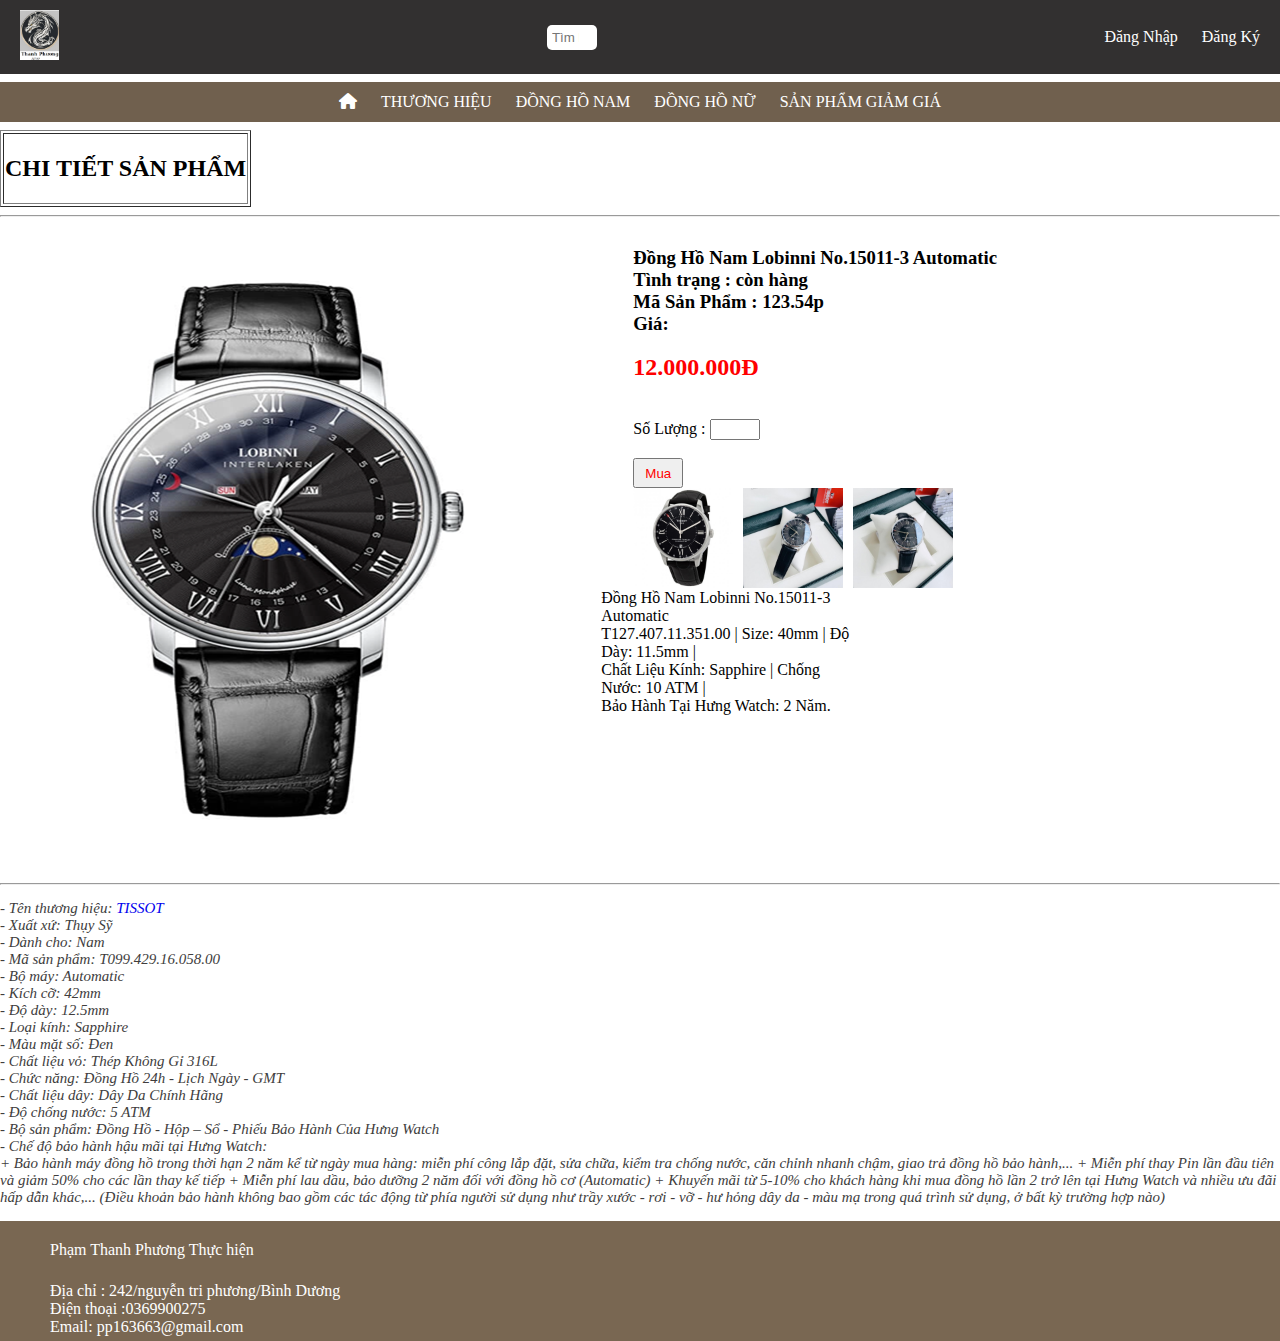
<file: chitiet1.html>
<!DOCTYPE html>
<html lang="en">
<head>
    <meta charset="UTF-8">
    <meta name="viewport" content="width=device-width, initial-scale=1.0">
    <title>Document</title>
    <link rel="stylesheet" href="css/chitet1.css">
    <link rel="stylesheet" href="https://cdnjs.cloudflare.com/ajax/libs/font-awesome/6.0.0-beta3/css/all.min.css">


</head>
<body>
    <header>
        <div class="logo">
            <a href="index.html"><img src="img/logoshop.png" alt="logo"></a>
        </div>
        <div class="search">
            <input type="search" placeholder="Tìm kiếm...">
        </div>
        <div class="user">
            <a href="login.html">Đăng Nhập</a>
            <a href="dangky.html">Đăng Ký</a>
        </div>
    </header>
    <div class="container">
        <nav>
            <a href="index.html"><i class="fa-solid fa-house"></i></a>
            <a href="brand.html">THƯƠNG HIỆU</a>
            <a href="nam.html">ĐỒNG HỒ NAM</a>
            <a href="nu.html">ĐỒNG HỒ NỮ</a>
            <a href="otherproducts.html">SẢN PHẨM GIẢM GIÁ</a>
        </nav>
           
              <table border="">
                <tr>
                    <td>
                        <h2>CHI TIẾT SẢN PHẨM</h2>
                    </td>
                </tr>
              </table>
              <hr>
            <table class="khung">
               <tr>
                <td>
                </div>
                    <iframe src="img/donghonam1.png" name="page" frameborder="0"></iframe>
                </td>
                <td class="nu1">
                    <ul>
                      <h3>
                        Đồng Hồ Nam Lobinni No.15011-3 Automatic <br>
                        Tình trạng : còn hàng <br>
                        Mã Sản Phẩm : 123.54p<br>
                        Giá:<h2 style="color: red;">12.000.000Đ</h2> <br>
                        Số Lượng : 
                        <input type="number" class="soluong" min="1" max="1000" step="1"> <br>
                        <br>
                        <a href="giohang.html"><button>Mua</button></a>
                      </h3>
                      <aside>
                        <div>
                            <a href="img/nam1.jpg" target="page"><img src="img/nam1.jpg" alt=""></a>
                            <a href="img/nam3.jpg" target="page"><img src="img/nam3.jpg" alt=""></a>
                            <a href="img/nam2.jpg" target="page"><img src="img/nam2.jpg" alt=""></a>
                        </div>
                      </aside>
                    </ul>
                </td>

                <td class="nu2">
                    <p>Đồng Hồ Nam Lobinni No.15011-3 Automatic<br>T127.407.11.351.00 | Size: 40mm | Độ Dày: 11.5mm |<br> Chất Liệu Kính: Sapphire | Chống Nước: 10 ATM |<br> Bảo Hành Tại Hưng Watch: 2 Năm.</p>
                </td>
               </tr>
            </table>
            <hr>
            <div class="mieuta">
                <p>
                    - Tên thương hiệu: <a href="brand.html">TISSOT</a> <br>
                    - Xuất xứ: Thụy Sỹ<br>
                    - Dành cho: Nam<br>
                    - Mã sản phẩm: T099.429.16.058.00<br>
                    - Bộ máy: Automatic<br>
                    - Kích cỡ: 42mm<br>
                    - Độ dày: 12.5mm<br>
                    - Loại kính: Sapphire<br>
                    - Màu mặt số: Đen<br>
                    - Chất liệu vỏ: Thép Không Gỉ 316L<br>
                    - Chức năng: Đồng Hồ 24h - Lịch Ngày - GMT<br>
                    - Chất liệu dây: Dây Da Chính Hãng<br>
                    - Độ chống nước: 5 ATM<br>
                    - Bộ sản phẩm: Đồng Hồ - Hộp – Sổ - Phiếu Bảo Hành Của Hưng Watch<br>
                    - Chế độ bảo hành hậu mãi tại Hưng Watch:<br>
                    + Bảo hành máy đồng hồ trong thời hạn 2 năm kể từ ngày mua hàng: miễn phí công lắp đặt, sửa chữa, kiểm tra chống nước, căn chỉnh nhanh chậm, giao trả đồng hồ bảo hành,...
                    + Miễn phí thay Pin lần đầu tiên và giảm 50% cho các lần thay kế tiếp
                    + Miễn phí lau dầu, bảo dưỡng 2 năm đối với đồng hồ cơ (Automatic)
                    + Khuyến mãi từ 5-10% cho khách hàng khi mua đồng hồ lần 2 trở lên tại Hưng Watch và nhiều ưu đãi hấp dẫn khác,...
                    (Điều khoản bảo hành không bao gồm các tác động từ phía người sử dụng như trầy xước - rơi - vỡ - hư hỏng dây da - màu mạ trong quá trình sử dụng, ở bất kỳ trường hợp nào)
                 </p>
            </div>    
  <footer>
    <div style="padding-left: 50px;">
        <p style="margin: 20px 0 5px 0;">Phạm Thanh Phương Thực hiện</p><br>    
        Địa chỉ : 242/nguyễn tri phương/Bình Dương <br>
        Điện thoại :0369900275 <br>
        Email: pp163663@gmail.com   
    </div>       
</footer> 
    </div>
</body>
</html>
</file>
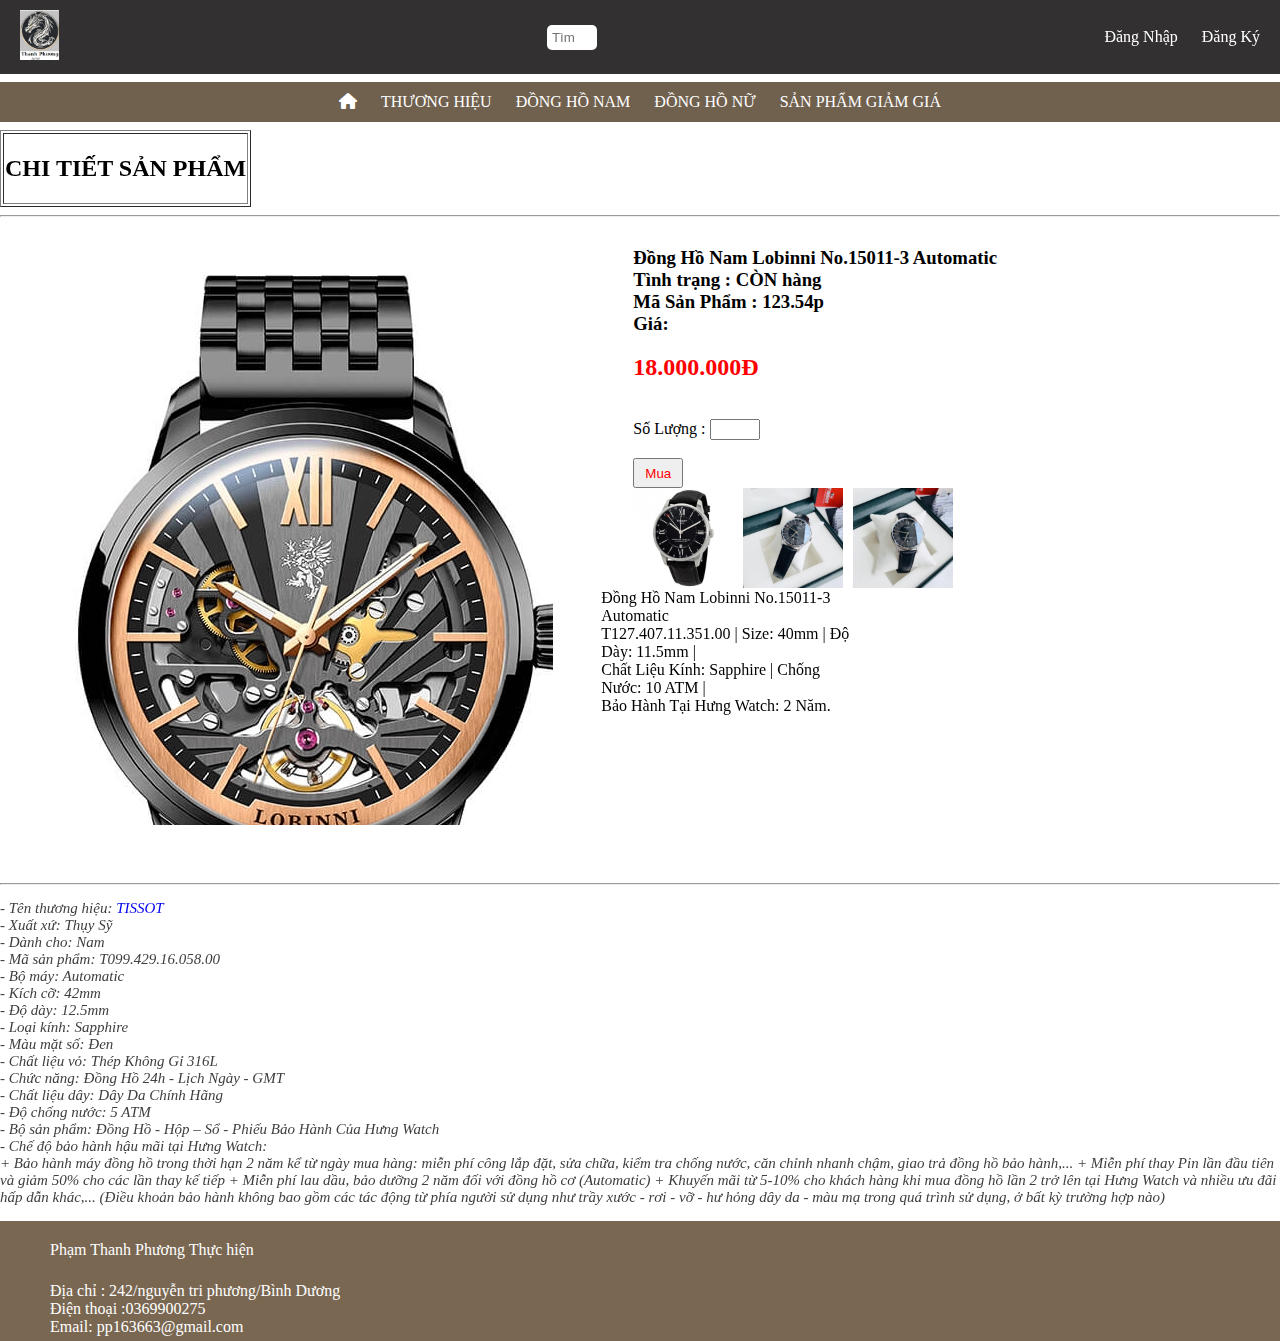
<file: chitiet2.html>
<!DOCTYPE html>
<html lang="en">
<head>
    <meta charset="UTF-8">
    <meta name="viewport" content="width=device-width, initial-scale=1.0">
    <title>Document</title>
    <link rel="stylesheet" href="css/chitet1.css">
    <link rel="stylesheet" href="https://cdnjs.cloudflare.com/ajax/libs/font-awesome/6.0.0-beta3/css/all.min.css">


</head>
<body>
    <header>
        <div class="logo">
            <a href="index.html"><img src="img/logoshop.png" alt="logo"></a>
        </div>
        <div class="search">
            <input type="search" placeholder="Tìm kiếm...">
        </div>
        <div class="user">
            <a href="login.html">Đăng Nhập</a>
            <a href="dangky.html">Đăng Ký</a>
        </div>
    </header>
    <div class="container">
        <nav>
            <a href="index.html"><i class="fa-solid fa-house"></i></a>
            <a href="brand.html">THƯƠNG HIỆU</a>
            <a href="nam.html">ĐỒNG HỒ NAM</a>
            <a href="nu.html">ĐỒNG HỒ NỮ</a>
            <a href="otherproducts.html">SẢN PHẨM GIẢM GIÁ</a>
        </nav>
           
              <table border="">
                <tr>
                    <td>
                        <h2>CHI TIẾT SẢN PHẨM</h2>
                    </td>
                </tr>
              </table>
              <hr>
            <table class="khung">
               <tr>
                <td>
                </div>
                    <iframe src="img/donghonam2.webp" name="page" frameborder="0"></iframe>
                </td>
                <td class="nu1">
                    <ul>
                      <h3>
                        Đồng Hồ Nam Lobinni No.15011-3 Automatic <br>
                        Tình trạng : CÒN hàng <br>
                        Mã Sản Phẩm : 123.54p<br>
                        Giá:<h2 style="color: red;">18.000.000Đ</h2> <br>
                        Số Lượng : 
                        <input type="number" class="soluong" min="1" max="1000" step="1"> <br>
                        <br>
                        <a href="giohang.html"><button>Mua</button></a>
                        </div>
                      </h3>
                      <aside>
                        <div>
                            <a href="img/nam1.jpg" target="page"><img src="img/nam1.jpg" alt=""></a>
                            <a href="img/nam3.jpg" target="page"><img src="img/nam3.jpg" alt=""></a>
                            <a href="img/nam2.jpg" target="page"><img src="img/nam2.jpg" alt=""></a>
                        </div>
                      </aside>
                    </ul>
                </td>

                <td class="nu2">
                    <p>Đồng Hồ Nam Lobinni No.15011-3 Automatic<br>T127.407.11.351.00 | Size: 40mm | Độ Dày: 11.5mm |<br> Chất Liệu Kính: Sapphire | Chống Nước: 10 ATM |<br> Bảo Hành Tại Hưng Watch: 2 Năm.</p>
                </td>
               </tr>
            </table>
            <hr>
            <div class="mieuta">
                <p>
                    - Tên thương hiệu: <a href="brand.html">TISSOT</a> <br>
                    - Xuất xứ: Thụy Sỹ<br>
                    - Dành cho: Nam<br>
                    - Mã sản phẩm: T099.429.16.058.00<br>
                    - Bộ máy: Automatic<br>
                    - Kích cỡ: 42mm<br>
                    - Độ dày: 12.5mm<br>
                    - Loại kính: Sapphire<br>
                    - Màu mặt số: Đen<br>
                    - Chất liệu vỏ: Thép Không Gỉ 316L<br>
                    - Chức năng: Đồng Hồ 24h - Lịch Ngày - GMT<br>
                    - Chất liệu dây: Dây Da Chính Hãng<br>
                    - Độ chống nước: 5 ATM<br>
                    - Bộ sản phẩm: Đồng Hồ - Hộp – Sổ - Phiếu Bảo Hành Của Hưng Watch<br>
                    - Chế độ bảo hành hậu mãi tại Hưng Watch:<br>
                    + Bảo hành máy đồng hồ trong thời hạn 2 năm kể từ ngày mua hàng: miễn phí công lắp đặt, sửa chữa, kiểm tra chống nước, căn chỉnh nhanh chậm, giao trả đồng hồ bảo hành,...
                    + Miễn phí thay Pin lần đầu tiên và giảm 50% cho các lần thay kế tiếp
                    + Miễn phí lau dầu, bảo dưỡng 2 năm đối với đồng hồ cơ (Automatic)
                    + Khuyến mãi từ 5-10% cho khách hàng khi mua đồng hồ lần 2 trở lên tại Hưng Watch và nhiều ưu đãi hấp dẫn khác,...
                    (Điều khoản bảo hành không bao gồm các tác động từ phía người sử dụng như trầy xước - rơi - vỡ - hư hỏng dây da - màu mạ trong quá trình sử dụng, ở bất kỳ trường hợp nào)
                 </p>
            </div>    
  <footer>
    <div style="padding-left: 50px;">
        <p style="margin: 20px 0 5px 0;">Phạm Thanh Phương Thực hiện</p><br>    
        Địa chỉ : 242/nguyễn tri phương/Bình Dương <br>
        Điện thoại :0369900275 <br>
        Email: pp163663@gmail.com   
    </div>       
</footer> 
    </div>
</body>
</html>
</file>
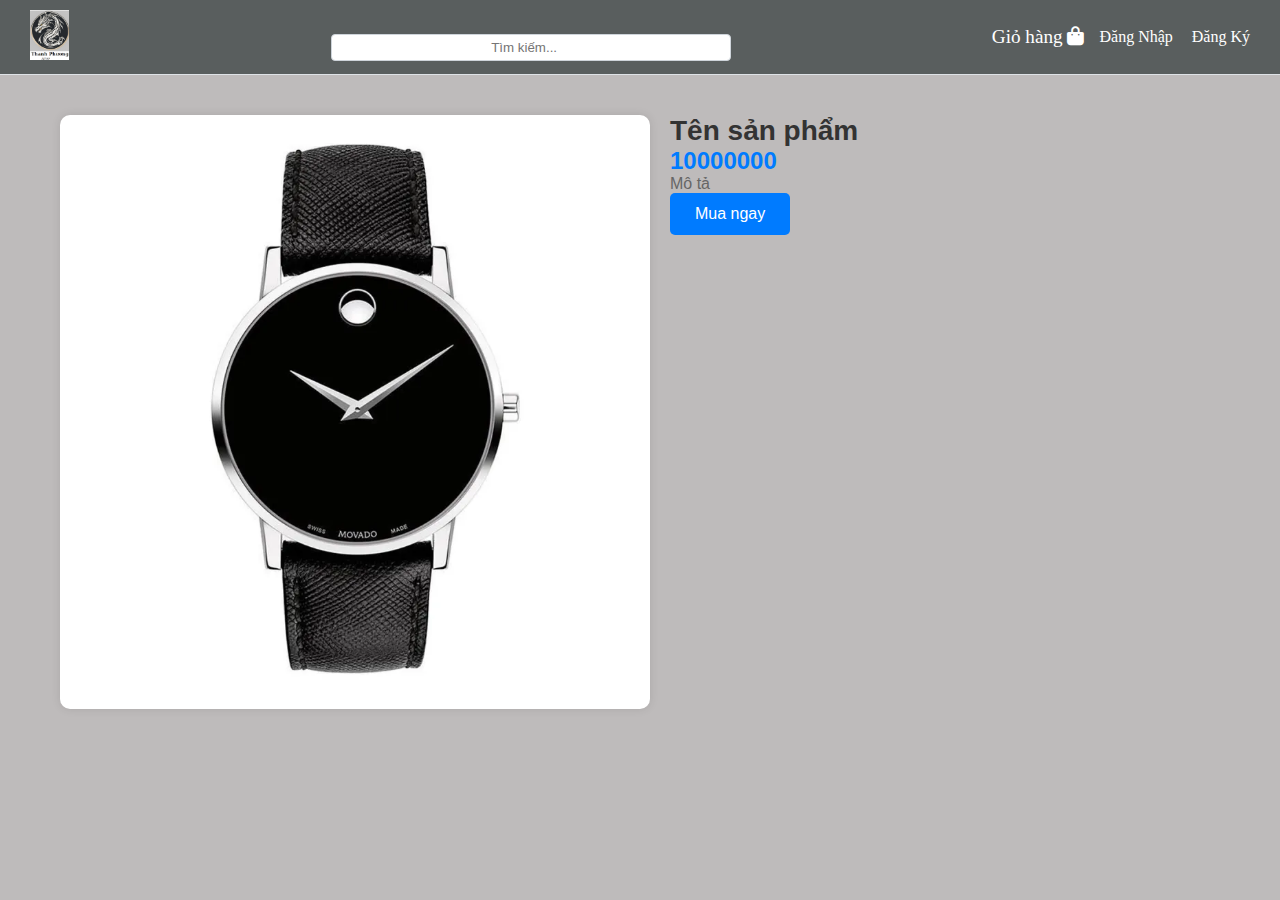
<file: detail.html>
<!DOCTYPE html>
<html lang="en">
<head>
    <meta charset="UTF-8">
    <meta name="viewport" content="width=device-width, initial-scale=1.0">
    <title>Chi Tiết Sản Phẩm</title>
    <link rel="stylesheet" href="css/style.css">
    <link rel="stylesheet" href="https://cdnjs.cloudflare.com/ajax/libs/font-awesome/6.0.0-beta3/css/all.min.css">
    <style>
     

.container {
    width: 100%;
    max-width: 1200px;
    margin: 0 auto;
    padding: 20px;
}

.row {
    display: flex;
    flex-wrap: wrap;
    gap: 20px;
    margin-top: 20px;
}

.col_6 {
    flex: 1;
    min-width: 45%;
}

.border {
    background-color: white;
    border-radius: 10px;
    box-shadow: 0 0 10px rgba(0, 0, 0, 0.1);
    padding: 20px;
}

.main_img img {
    width: 100%;
    border-radius: 10px;
    object-fit: cover;
}

.detail img {
    width: 80px;
    height: 80px;
    object-fit: cover;
    border-radius: 5px;
    cursor: pointer;
    margin: 5px;
    transition: transform 0.3s ease;
}

.detail img:hover {
    transform: scale(1.1);
}

button {
    padding: 12px 25px;
    background-color: #007bff;
    color: white;
    border: none;
    border-radius: 5px;
    cursor: pointer;
    font-size: 16px;
    display: flex;
    align-items: center;
    gap: 8px;
}

button:hover {
    background-color: #0056b3;
}

button i {
    font-size: 18px;
}

h4, h3, p, ul {
    font-family: 'Arial', sans-serif;
}

#pro_name {
    font-size: 28px;
    font-weight: bold;
    color: #333;
}

#pro_price {
    font-size: 24px;
    color: #007bff;
    font-weight: bold;
}

#desc {
    font-size: 16px;
    color: #666;
}

#details li {
    font-size: 16px;
    margin-bottom: 8px;
    color: #333;
}
/* Bố cục thông tin sản phẩm */
.product-detail {
    background-color: #fff;
    border-radius: 10px;
    padding: 20px;
    box-shadow: 0 0 15px rgba(0, 0, 0, 0.1);
    margin-top: 30px;
}

.product-detail h3 {
    font-size: 24px;
    color: #333;
    font-weight: bold;
    margin-bottom: 15px;
}

.product-detail .price {
    font-size: 28px;
    color: #007bff;
    font-weight: bold;
    margin-bottom: 15px;
}

.product-detail p {
    font-size: 16px;
    color: #666;
    line-height: 1.5;
    margin-bottom: 20px;
}

/* Danh sách chi tiết sản phẩm */
.product-detail ul {
    list-style: none;
    padding: 0;
}

.product-detail li {
    display: flex;
    align-items: center;
    font-size: 16px;
    color: #333;
    margin-bottom: 10px;
}

.product-detail li i {
    font-size: 20px;
    color: #007bff;
    margin-right: 10px;
}

/* Thumbnails hình ảnh sản phẩm */
.thumbnail-images {
    display: flex;
    gap: 10px;
    margin-bottom: 20px;
}

.thumbnail-images img {
    width: 80px;
    height: 80px;
    object-fit: cover;
    border-radius: 5px;
    cursor: pointer;
    transition: transform 0.3s ease;
}

.thumbnail-images img:hover {
    transform: scale(1.1);
}

/* Nút thêm vào giỏ hàng và xem chi tiết */
.product-buttons {
    display: flex;
    gap: 10px;
}

.product-buttons button {
    padding: 12px 20px;
    background-color: #007bff;
    color: white;
    border: none;
    border-radius: 5px;
    cursor: pointer;
    display: flex;
    align-items: center;
    gap: 8px;
}

.product-buttons button:hover {
    background-color: #0056b3;
}

.product-buttons button i {
    font-size: 18px;
}


    </style>
</head>
<body>
    <header>
        <div class="logo">
            <a href="index.html"><img src="img/logoshop.png" alt="logo"></a>
        </div>
        <div class="search">
            <input type="search" placeholder="Tìm kiếm...">
        </div>
        <div class="giohang">
            <span>Giỏ hàng <i class="fa-solid fa-bag-shopping"></i></span>
        </div>
        <div class="user">
            <a href="login.html">Đăng Nhập</a>
            <a href="dangky.html">Đăng Ký</a>
        </div>
    </header>
    <div class="container">
        <div class="row">
            <div class="col_6 border">
                <div class="main_img">
                    <img id="main_img" src="img/donghonam3.webp" alt="Hình ảnh sản phẩm">
                </div>
                <div class="detail">
                    <!-- Thumbnail images will be rendered here -->
                </div>
            </div>
            <div class="col_6">
                <h4 id="pro_name">Tên sản phẩm</h4>
                <h3 id="pro_price">10000000</h3>
                <p id="desc">Mô tả </p>
                <ul id="details">
                    <!-- Product details will be rendered here -->
                </ul>
                <button>Mua ngay</button>
            </div>
        </div>
    </div>
    <script>
        // Get product data from localStorage
        const data = JSON.parse(localStorage.getItem('product'));
        if (data) {
            // Update main image and thumbnails
            document.getElementById('main_img').src = `img/${data.hinh[0]}`;
            const thumbnailImages = data.hinh.map(img => `
                <img src="img/${img}" alt="Hình ảnh sản phẩm" onclick="change_img('${img}')">
            `).join('');
            document.querySelector('.detail').innerHTML = thumbnailImages;

            // Update product name, price, and description
            document.getElementById('pro_name').innerText = data.ten;
            document.getElementById('pro_price').innerText = data.gia.toLocaleString('vi-VN', { style: 'currency', currency: 'VND' });
            document.getElementById('desc').innerText = data.desc || 'Mô tả chưa có';

            // Update product details
            const details = data.details;
            if (details && typeof details === 'object') {
                const detailItems = Object.entries(details).map(([key, value]) => `
                    <li><strong>${key}:</strong> ${value}</li>
                `).join('');
                document.getElementById('details').innerHTML = detailItems;
            } else {
                document.getElementById('details').innerHTML = '<li>Mô tả chi tiết chưa có.</li>';
            }
        }

        function change_img(src) {
            document.getElementById('main_img').src = `img/${src}`;
        }
    </script>
</body>
</html>
</file>
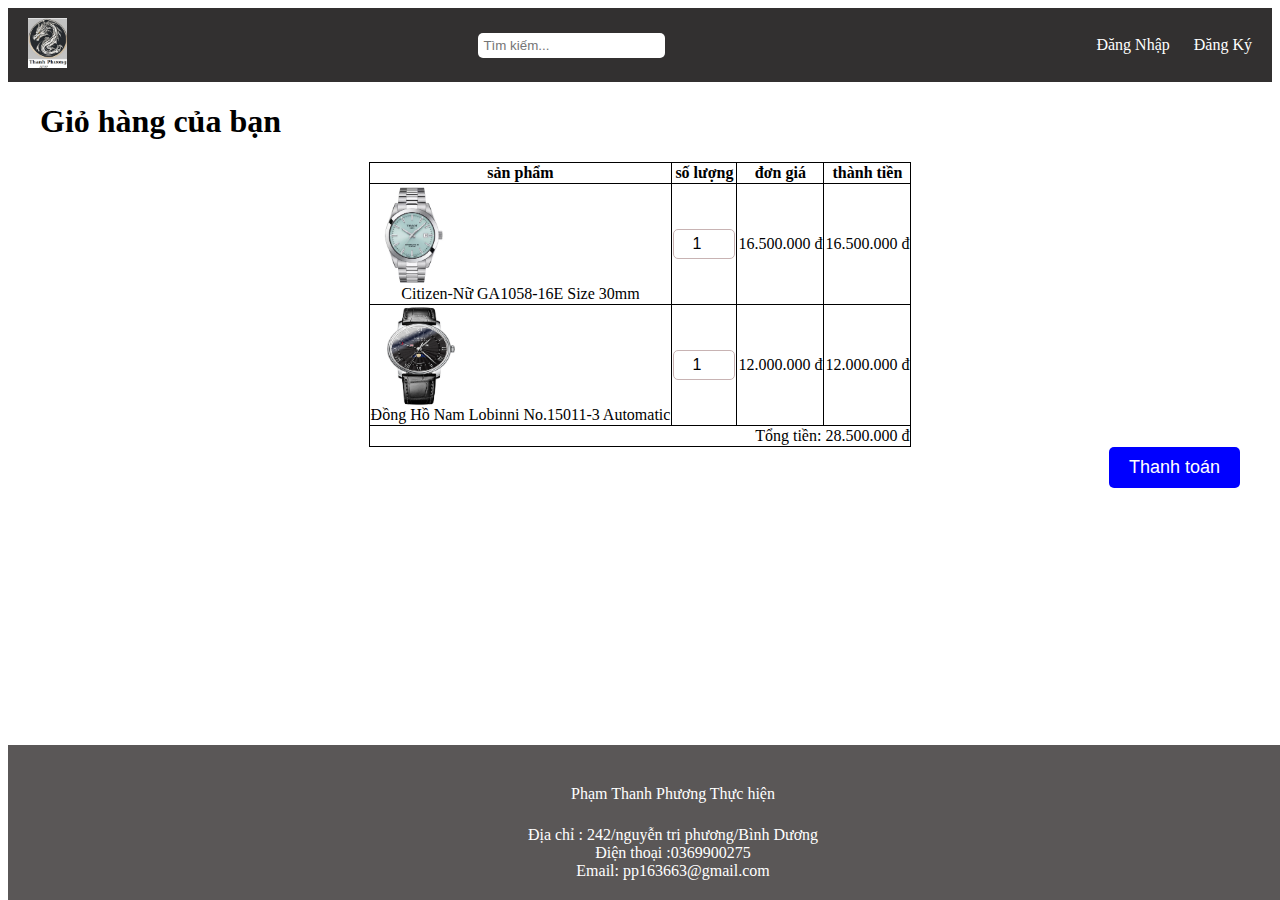
<file: giohang.html>
<!DOCTYPE html>
<html lang="en">
<head>
    <meta charset="UTF-8">
    <meta name="viewport" content="width=device-width, initial-scale=1.0">
    <title>Giỏ hàng</title>
    <link rel="stylesheet" href="css/giohang.css">
</head>
<body>
    <header>
        <div class="logo">
            <a href="index.html"><img src="img/logoshop.png" alt="logo"></a>
        </div>
        <div class="search">
            <input type="search" placeholder="Tìm kiếm...">
        </div>
        <div class="user">
            <a href="login.html">Đăng Nhập</a>
            <a href="dangky.html">Đăng Ký</a>
        </div>
    </header>

    <div class="container">
        <h1>Giỏ hàng của bạn</h1>
       <table border="1">
            <tr class="so1">
                <td>sản phẩm</td>
                <td>số lượng</td>
                <td>đơn giá</td>
                <td>thành tiền</td>
            </tr>
            <tr class="so2">
                <td>
                    <div class="image">
                    <img src="img/8.jpg.webp" alt="Product Image">
                    Citizen-Nữ GA1058-16E Size 30mm
                    </div>
                </td>
                <td>
                    <div class="soluong">
                    <input class="sl" type="number" value="1" maxlength="1000" size="2" min="1" max="999">
                    </div>
                </td>
                <td>16.500.000 đ</td>
                <td class="gia">16.500.000 đ</td>
            </tr>
            <tr>
                <td>
                    <div class="image">
                        <img src="img/donghonam1.png" alt="Product Image">
                        Đồng Hồ Nam Lobinni No.15011-3 Automatic
                    </div>
                </td>
                <td>
                    <div class="soluong">
                        <input class="sl" type="number" value="1" maxlength="1000" size="2" min="1" max="999">
                        </div>
                </td>
                <td>12.000.000 đ</td>
                <td>12.000.000 đ</td>
            </tr>
            <tr>
                <td colspan="4" class="tong">
                    Tổng tiền: 
                    <span>28.500.000 đ</span>
                </td>
            </tr>
       </table>
        <div class="full1">
            <button class="thanhtoan">Thanh toán</button>
        </div>
    </div>

    <footer>
        <div style="padding-left: 50px;">
            <p style="margin: 20px 0 5px 0;">Phạm Thanh Phương Thực hiện</p><br>    
            Địa chỉ : 242/nguyễn tri phương/Bình Dương <br>
            Điện thoại :0369900275 <br>
            Email: pp163663@gmail.com   
        </div>    
    </footer>
</body>
</html>
</file>
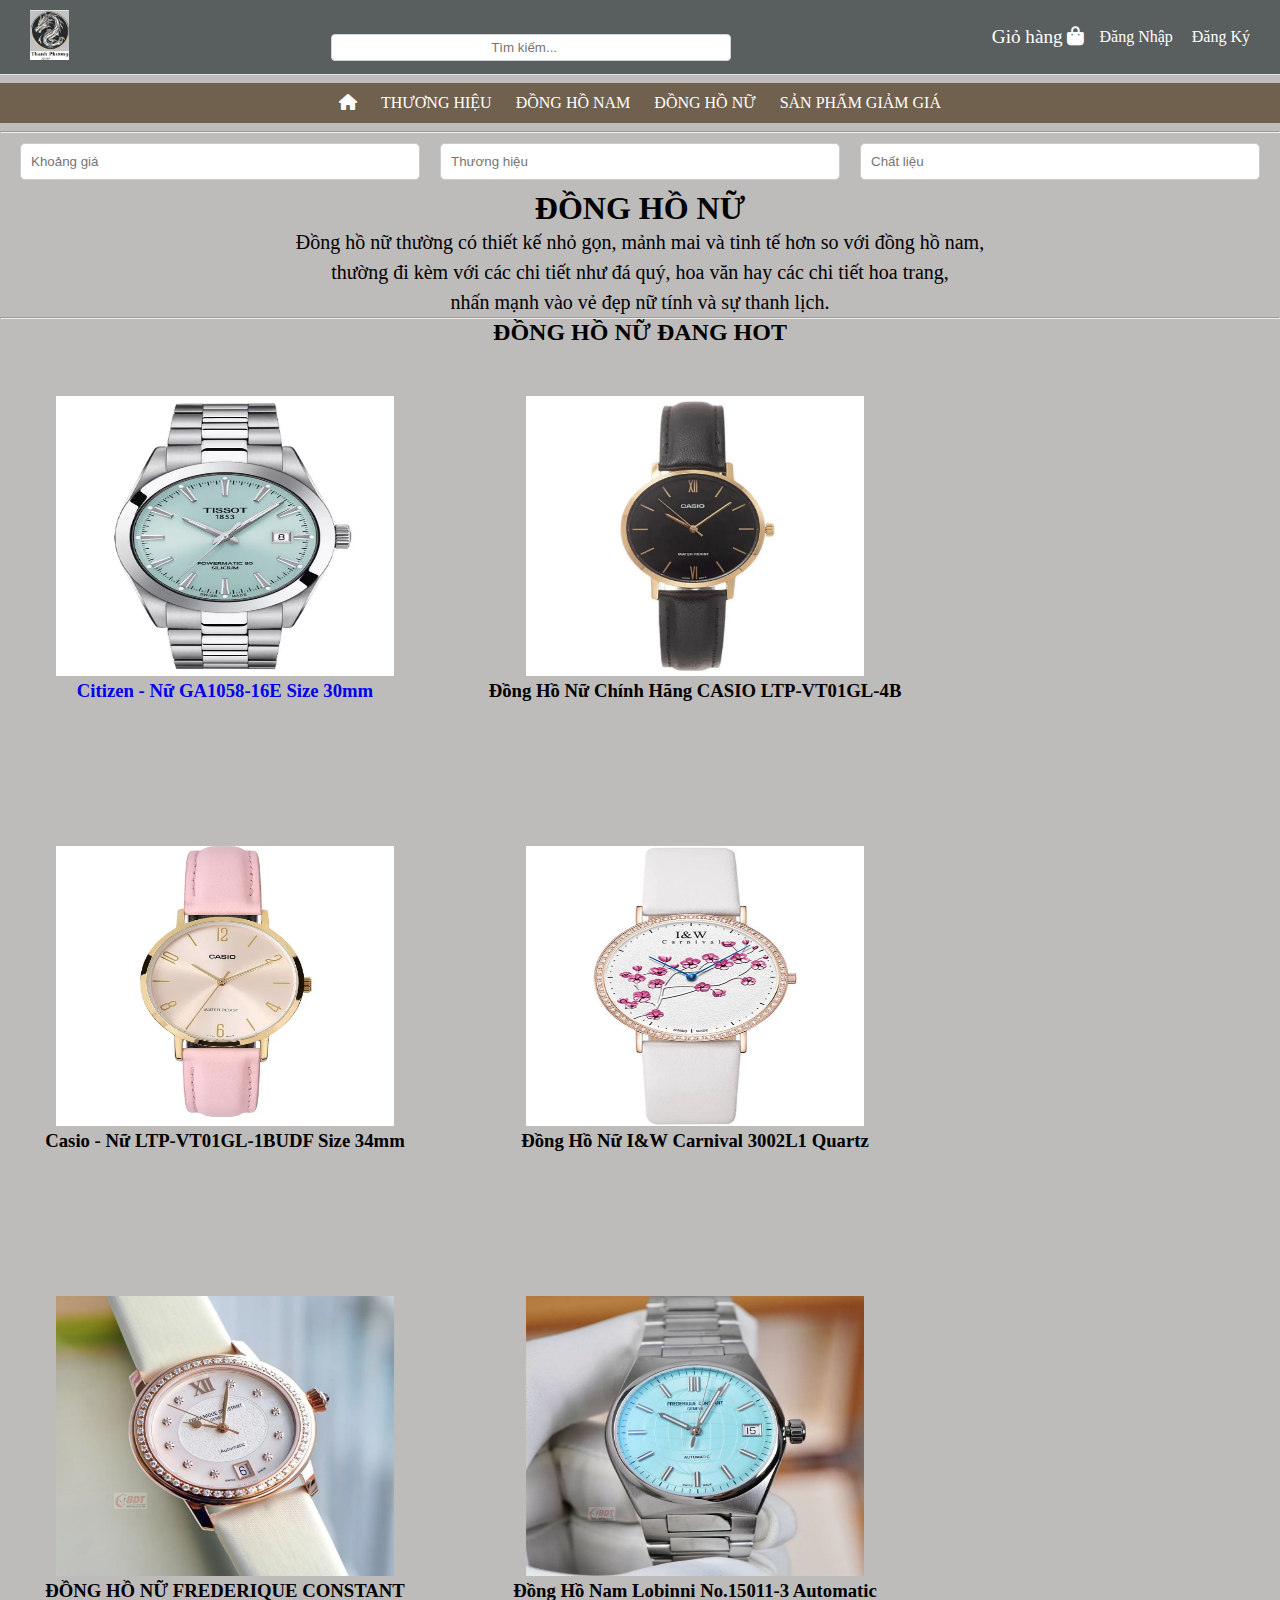
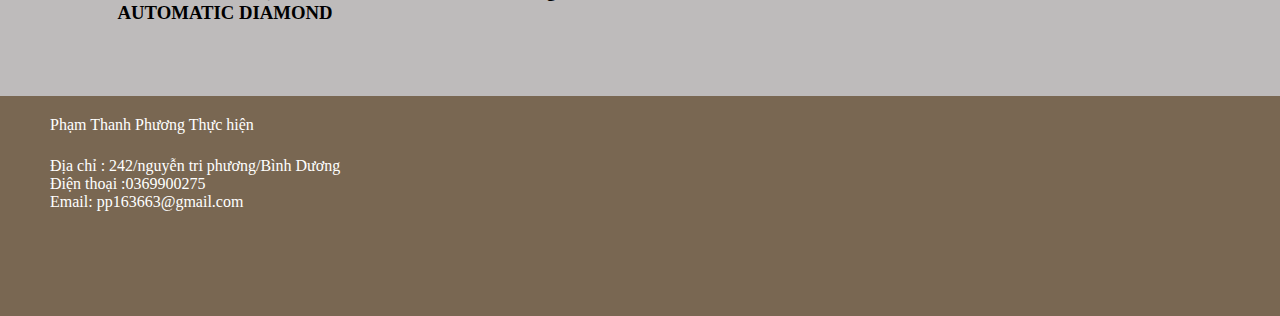
<file: nu.html>
<!DOCTYPE html>
<html lang="en">
<head>
    <meta charset="UTF-8">
    <meta name="viewport" content="width=device-width, initial-scale=1.0">
    <title>Document</title>
    <link rel="stylesheet" href="css/style.css">
    <link rel="stylesheet" href="https://cdnjs.cloudflare.com/ajax/libs/font-awesome/6.0.0-beta3/css/all.min.css">
</head>
<body>
    <header>
        <div class="logo">
            <a href="index.html"><img src="img/logoshop.png" alt="logo"></a>
        </div>
        <div class="search">
            <input type="search" placeholder="Tìm kiếm...">
        </div>
        <div class="giohang">
            <span>Giỏ hàng <i class="fa-solid fa-bag-shopping"></i></span>
        </div>
        <div class="user">
            <a href="login.html">Đăng Nhập</a>
            <a href="dangky.html">Đăng Ký</a>
        </div>
    </header>
    <div class="container">
        <nav>
            <a href="index.html"><i class="fa-solid fa-house"></i></a>
            <a href="brand.html">THƯƠNG HIỆU</a>
            <a href="nam.html">ĐỒNG HỒ NAM</a>
            <a href="nu.html">ĐỒNG HỒ NỮ</a>
            <a href="otherproducts.html">SẢN PHẨM GIẢM GIÁ</a>
        </nav>
        <hr>
        <div class="col31">
            <div class="form-group">
                <input type="list" list="giá" class="form-control" placeholder="Khoảng giá">
                <datalist id="giá">
                    <option value="dưới 5 triệu">
                    <option value="trên 5 triệu">
                    <option value="từ 10 triệu - 20 triệu">
                    <option value="20 triệu trở lên">
                </datalist>
            </div>
            <div class="form-group">
                <input type="list" list="thuonghieu" class="form-control" placeholder="Thương hiệu">
                <datalist id="thuonghieu">
                    <option value="TISSOT">
                    <option value="LONGNES">
                    <option value="OMEGA">
                    <option value="NOVADO">
                </datalist>
            </div>
            <div class="form-group">
                <input type="list" list="chatlieu" class="form-control" placeholder="Chất liệu">
                <datalist id="chatlieu">
                    <option value="dây cao su">
                    <option value="vàng 18k">
                    <option value="titanium">
                    <option value="thép không gỉ">
                </datalist>
            </div>
        </div>
        <div class="col51">
            <h1>ĐỒNG HỒ NỮ</h1>
            <span>Đồng hồ nữ thường có thiết kế nhỏ gọn, mảnh mai và tinh tế hơn so với đồng hồ nam,<br>
                thường đi kèm với các chi tiết như đá quý, hoa văn hay các chi tiết hoa trang,<br>
                 nhấn mạnh vào vẻ đẹp nữ tính và sự thanh lịch.
            </span>
            <hr>
            <h2>ĐỒNG HỒ NỮ ĐANG HOT</h2>
            <div class="col42">           
            <a href="nu1.html">
                 <img src="img/8.jpg.webp" alt="">
                 <h3>Citizen - Nữ GA1058-16E Size 30mm</h3></a>
            </div>
            <div class="col42">           
            <img src="img/nu3.webp" alt="">
            <h3>Đồng Hồ Nữ Chính Hãng CASIO LTP-VT01GL-4B</h3>
            </div>
            <div class="col42">           
            <img src="img/nu2.webp" alt="">
            <h3>Casio - Nữ LTP-VT01GL-1BUDF Size 34mm</h3>
            </div>
            <div class="col42">           
            <img src="img/donghonu4.webp" alt="">
            <h3>Đồng Hồ Nữ I&W Carnival 3002L1 Quartz</h3>
            </div>
            <div class="col42">           
            <img src="img/donghonu5.webp" alt="">
            <h3>ĐỒNG HỒ NỮ FREDERIQUE CONSTANT AUTOMATIC DIAMOND</h3>
            </div>
            <div class="col42">           
            <img src="img/donghonu6.webp" alt="">
            <h3>Đồng Hồ Nam Lobinni No.15011-3 Automatic</h3>
            </div>  
            
        </div>
        <footer>
            <div style="padding-left: 50px;">
                <p style="margin: 20px 0 5px 0;">Phạm Thanh Phương Thực hiện</p><br>    
                Địa chỉ : 242/nguyễn tri phương/Bình Dương <br>
                Điện thoại :0369900275 <br>
                Email: pp163663@gmail.com   
            </div>       
        </footer>
</file>
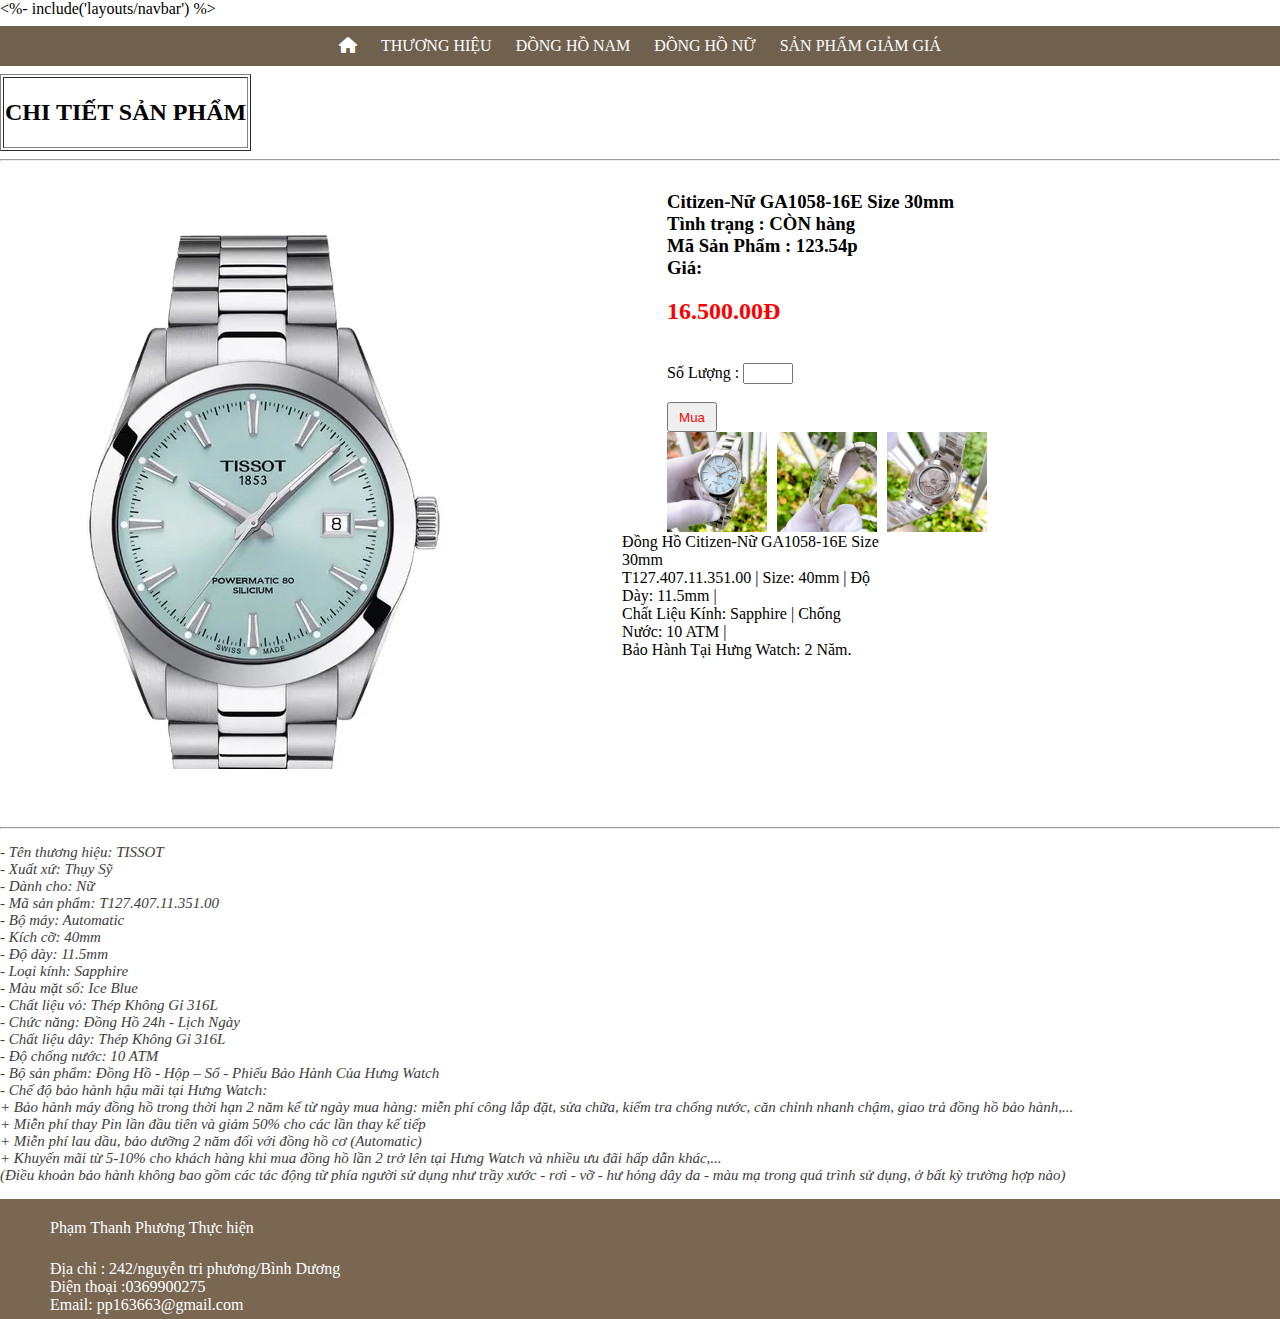
<file: nu1.html>
<!DOCTYPE html>
<html lang="en">
<head>
    <meta charset="UTF-8">
    <meta name="viewport" content="width=device-width, initial-scale=1.0">
    <title>Document</title>
    <link rel="stylesheet" href="css/chitet1.css">
    <link rel="stylesheet" href="https://cdnjs.cloudflare.com/ajax/libs/font-awesome/6.0.0-beta3/css/all.min.css">
</head>
<body>
    <%- include('layouts/navbar') %>

    <div class="container">
        <nav>
            <a href="index.html"><i class="fa-solid fa-house"></i></a>
            <a href="brand.html">THƯƠNG HIỆU</a>
            <a href="nam.html">ĐỒNG HỒ NAM</a>
            <a href="nu.html">ĐỒNG HỒ NỮ</a>
            <a href="otherproducts.html">SẢN PHẨM GIẢM GIÁ</a>
        </nav>
           
              <table border="">
                <tr>
                    <td>
                        <h2>CHI TIẾT SẢN PHẨM</h2>
                    </td>
                </tr>
              </table>
              <hr>
            <table class="khung">
               <tr>
                <td>
                    <iframe src="img/8.jpg.webp" name="page" frameborder="0"></iframe>
                </td>
                <td class="nu1">
                    <ul>
                      <h3>
                        Citizen-Nữ GA1058-16E Size 30mm <br>
                        Tình trạng : CÒN hàng <br>
                        Mã Sản Phẩm : 123.54p<br>
                        Giá:<h2 style="color: red;">16.500.00Đ</h2> <br>
                        Số Lượng : 
                        <input type="number" class="soluong" min="" max="1000" step="1"> <br>
                        <br>
                        <a href="giohang.html" ><button>Mua</button></a>
                      </h3>
                      <aside>
                        <div>
                            <a href="img/chitetdh1.jpg" target="page"><img src="img/chitetdh1.jpg" alt=""></a>
                            <a href="img/chitetdh2.jpg" target="page"><img src="img/chitetdh2.jpg" alt=""></a>
                            <a href="img/chitetdh3.jpg" target="page"><img src="img/chitetdh3.jpg" alt=""></a>
                        </div>
                      </aside>
                    </ul>
                </td>

                <td class="nu2">
                    <p>Đồng Hồ Citizen-Nữ GA1058-16E Size 30mm <br>T127.407.11.351.00 | Size: 40mm | Độ Dày: 11.5mm |<br> Chất Liệu Kính: Sapphire | Chống Nước: 10 ATM |<br> Bảo Hành Tại Hưng Watch: 2 Năm.</p>
                </td>
               </tr>
            </table>
            <hr>
            <div class="mieuta">
                <p>
                    - Tên thương hiệu: TISSOT <br>
               
                   - Xuất xứ: Thụy Sỹ <br>
               
                   - Dành cho: Nữ<br>
               
                   - Mã sản phẩm: T127.407.11.351.00<br>
               
                   - Bộ máy: Automatic<br>
               
                   - Kích cỡ: 40mm<br>
               
                   - Độ dày: 11.5mm<br>
               
                   - Loại kính: Sapphire<br>
               
                   - Màu mặt số: Ice Blue<br>
               
                   - Chất liệu vỏ: Thép Không Gỉ 316L<br>
               
                   - Chức năng: Đồng Hồ 24h - Lịch Ngày<br>
               
                   - Chất liệu dây: Thép Không Gỉ 316L<br>
               
                   - Độ chống nước: 10 ATM<br>
               
                   - Bộ sản phẩm: Đồng Hồ - Hộp – Sổ - Phiếu Bảo Hành Của Hưng Watch<br>
               
                   - Chế độ bảo hành hậu mãi tại Hưng Watch:<br>
               
                   + Bảo hành máy đồng hồ trong thời hạn 2 năm kể từ ngày mua hàng: miễn phí công lắp đặt, sửa chữa, kiểm tra chống nước, căn chỉnh nhanh chậm, giao trả đồng hồ bảo hành,...<br>
               
                   + Miễn phí thay Pin lần đầu tiên và giảm 50% cho các lần thay kế tiếp<br>
               
                   + Miễn phí lau dầu, bảo dưỡng 2 năm đối với đồng hồ cơ (Automatic)<br>
               
                   + Khuyến mãi từ 5-10% cho khách hàng khi mua đồng hồ lần 2 trở lên tại Hưng Watch và nhiều ưu đãi hấp dẫn khác,...<br>
               
                   (Điều khoản bảo hành không bao gồm các tác động từ phía người sử dụng như trầy xước - rơi - vỡ - hư hỏng dây da - màu mạ trong quá trình sử dụng, ở bất kỳ trường hợp nào)<br>
                 </p>
            </div>    
  <footer>
    <div style="padding-left: 50px;">
        <p style="margin: 20px 0 5px 0;">Phạm Thanh Phương Thực hiện</p><br>    
        Địa chỉ : 242/nguyễn tri phương/Bình Dương <br>
        Điện thoại :0369900275 <br>
        Email: pp163663@gmail.com   
    </div>       
</footer> 
    </div>
</body>
</html>
</file>
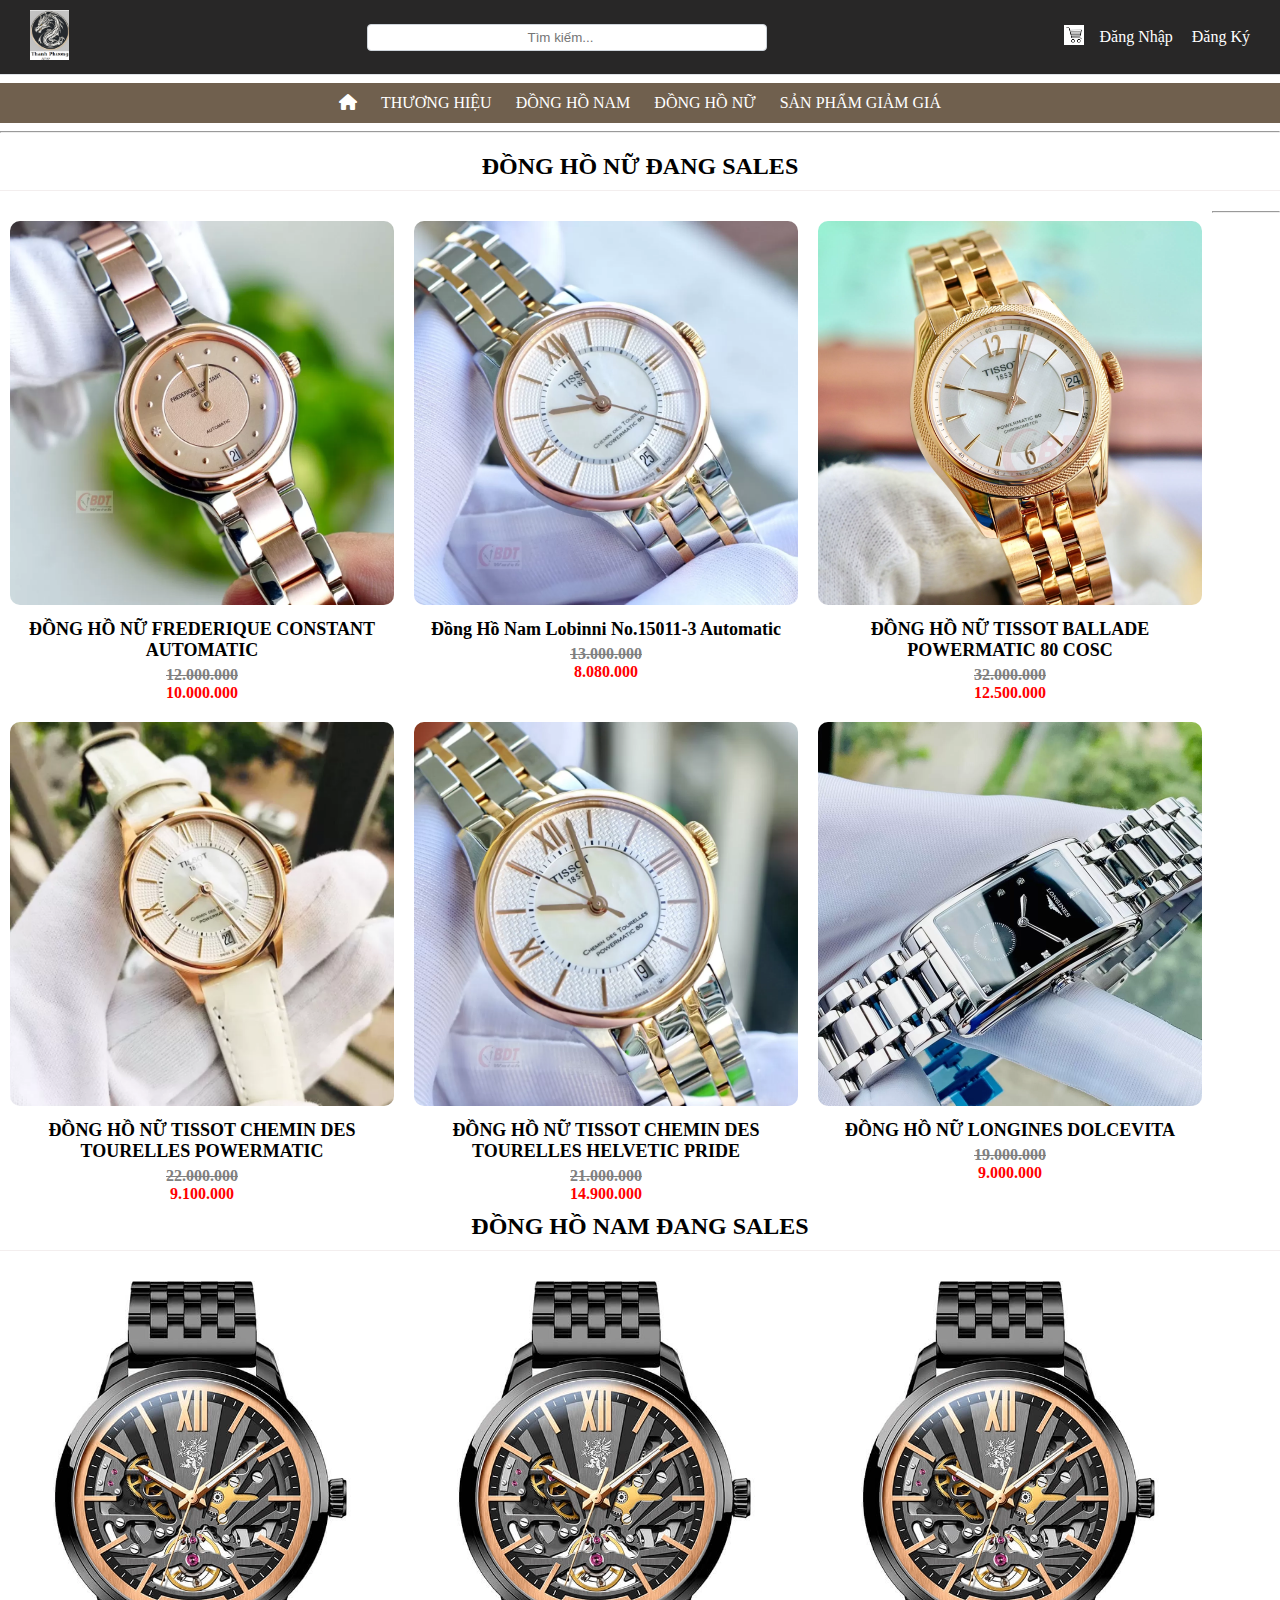
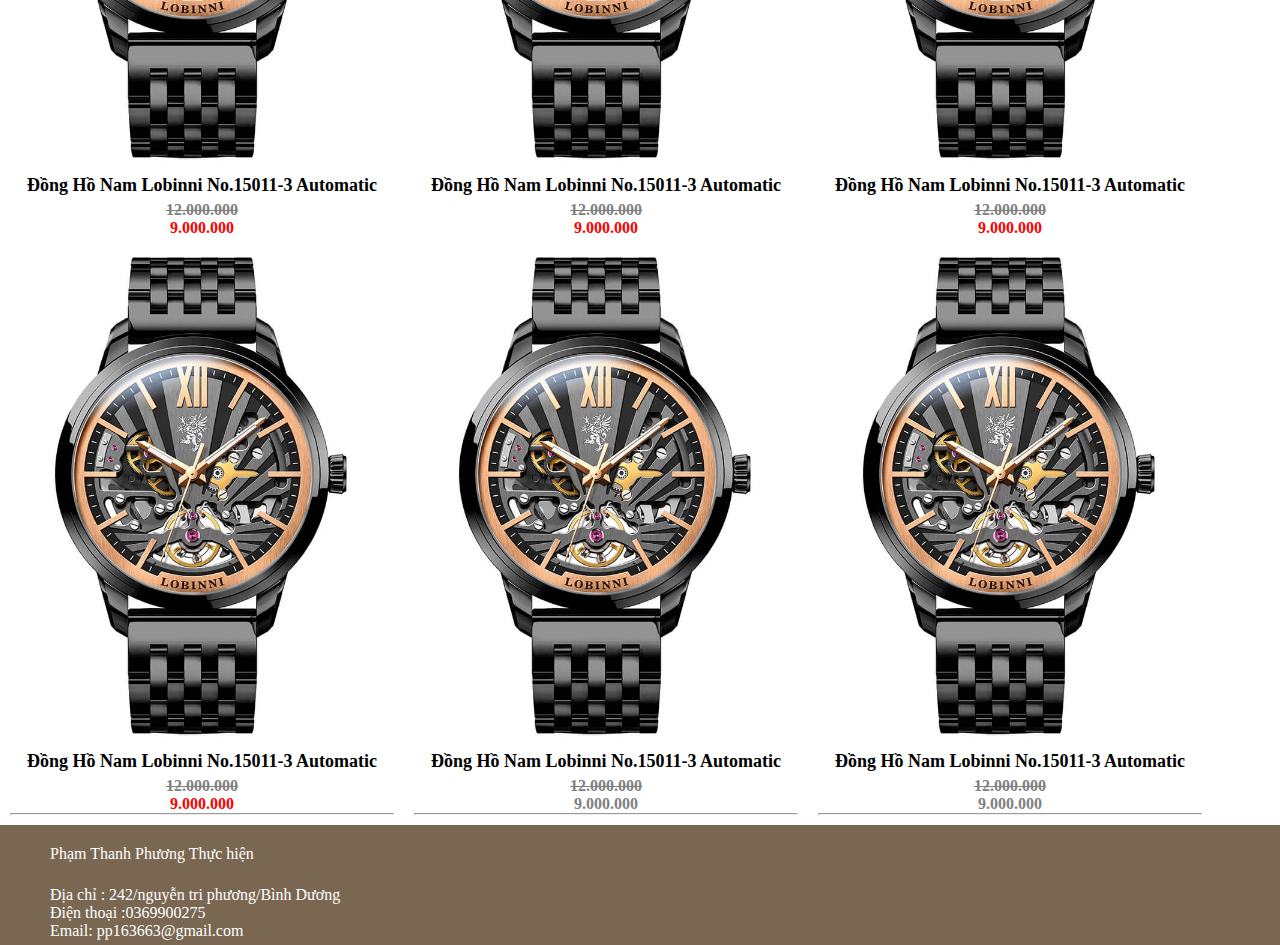
<file: otherproducts.html>
<!DOCTYPE html>
<html lang="en">
<head>
    <meta charset="UTF-8">
    <meta name="viewport" content="width=device-width, initial-scale=1.0">
    <title>Document</title>
    <link rel="stylesheet" href="css/sale.css">
    <link rel="stylesheet" href="https://cdnjs.cloudflare.com/ajax/libs/font-awesome/6.0.0-beta3/css/all.min.css">
</head>
<body>
    <header>
        <div class="logo">
            <a href="index.html"><img src="img/logoshop.png" alt="logo"></a>
        </div>
        <div class="search">
            <input type="search" placeholder="Tìm kiếm...">
        </div>
        <div class="giohang">
            <a href="giohang.html"><img src="img/giohang.jpg" alt=""></a>
        </div>
        <div class="user">
            <a href="login.html">Đăng Nhập</a>
            <a href="dangky.html">Đăng Ký</a>
        </div>
    </header>
    <div class="container">
        <nav>
            <a href="index.html"><i class="fa-solid fa-house"></i></a>
            <a href="brand.html">THƯƠNG HIỆU</a>
            <a href="chitiet.html">ĐỒNG HỒ NAM</a>
            <a href="nu.html">ĐỒNG HỒ NỮ</a>
            <a href="otherproducts.html">SẢN PHẨM GIẢM GIÁ</a>
        </nav>

        <hr>
        <div>
            <h2 class="n">ĐỒNG HỒ NỮ ĐANG SALES</h2>
            <div class="col43">           
            <img src="img/giamgianu.webp" alt="">
            <h3>ĐỒNG HỒ NỮ FREDERIQUE CONSTANT AUTOMATIC</h3>
            <h4><del>12.000.000</del><br><div class="gia">10.000.000</div></h4>
            </div>
            <div class="col43">           
                <img src="img/giamgianu2.webp" alt="">
                <h3>Đồng Hồ Nam Lobinni No.15011-3 Automatic</h3>
                <h4><del>13.000.000</del><br><div class="gia">8.080.000</div></h4>
            </div>
            <div class="col43">           
                <img src="img/giamgianu3.webp" alt="">
                <h3>ĐỒNG HỒ NỮ TISSOT BALLADE POWERMATIC 80 COSC </h3>
                <h4><del>32.000.000</del><br><div class="gia">12.500.000</div></h4>
            </div>
            <div class="col43">           
                <img src="img/giamgianu4.webp" alt="">
                <h3>ĐỒNG HỒ NỮ TISSOT CHEMIN DES TOURELLES POWERMATIC </h3>
                <h4><del>22.000.000</del><br><div class="gia">9.100.000</div></h4>
            </div>
            <div class="col43">           
                <img src="img/giamgianu5.webp" alt="">
                <h3>ĐỒNG HỒ NỮ TISSOT CHEMIN DES TOURELLES HELVETIC PRIDE</h3></h3>
                <h4><del>21.000.000</del><br><div class="gia">14.900.000</div></h4>
            </div>
            <div class="col43">           
                <img src="img/giamgianu6.webp" alt="">
                <h3>ĐỒNG HỒ NỮ LONGINES DOLCEVITA</h3>
                <h4><del>19.000.000</del><br><div class="gia">9.000.000</div></h4>
            </div>
            <hr>
            <div class="n">
                <h2>ĐỒNG HỒ NAM ĐANG SALES</h2>
            </div>
            <div class="col43">           
            <img src="img/donghonam2.webp" alt="">
            <h3>Đồng Hồ Nam Lobinni No.15011-3 Automatic</h3>
            <h4><del>12.000.000</del><br><div class="gia">9.000.000</div></h4>
            </div>
            <div class="col43">           
                <img src="img/donghonam2.webp" alt="">
                <h3>Đồng Hồ Nam Lobinni No.15011-3 Automatic</h3>
                <h4><del >12.000.000</del><br><div class="gia">9.000.000</div></h4>
            </div>
            <div class="col43">           
                <img src="img/donghonam2.webp" alt="">
                <h3>Đồng Hồ Nam Lobinni No.15011-3 Automatic</h3>
                <h4><del >12.000.000</del><br><div class="gia">9.000.000</div></h4>
            </div>
            <div class="col43">           
                <img src="img/donghonam2.webp" alt="">
                <h3>Đồng Hồ Nam Lobinni No.15011-3 Automatic</h3>
                <h4><del >12.000.000</del><br><div class="gia">9.000.000</div></h4>
                <hr>
            </div>
            <div class="col43">           
                <img src="img/donghonam2.webp" alt="">
                <h3>Đồng Hồ Nam Lobinni No.15011-3 Automatic</h3>
                <h4><del >12.000.000</del><br><div class="gia"></div>9.000.000</h4>
                <hr>
            </div>
            <div class="col43">           
                <img src="img/donghonam2.webp" alt="">
                <h3>Đồng Hồ Nam Lobinni No.15011-3 Automatic</h3>
                <h4><del>12.000.000</del><br><div class="gia"></div>9.000.000</h4>
                <hr>
            </div>
            
        </div>
    </div>
        <footer>
            <div style="padding-left: 50px;">
                <p style="margin: 20px 0 5px 0;">Phạm Thanh Phương Thực hiện</p><br>    
                Địa chỉ : 242/nguyễn tri phương/Bình Dương <br>
                Điện thoại :0369900275 <br>
                Email: pp163663@gmail.com   
            </div>       
        </footer>
</file>
<file: css/chitet1.css>
body {
    margin: 0;
}
* {
    box-sizing: border-box;
}
a {
    text-decoration: none;
}
    header {
        background-color:rgb(50, 48, 48);
        color: white;
        padding: 10px 0;
        display: flex;
        justify-content: space-between;
        align-items: center;
        padding: 10px 20px;
    }
    
    .logo img {
        height: 50px;
    }
    
    .search input {
        padding: 5px;
        border-radius: 5px;
        border: none;
    }
    
    .user a {
        color: white;
        text-decoration: none;
        margin-left: 20px;
    }

.container {
    width: 100%;
    margin: 0 auto;

}
nav {
    float: left;
    width: 100%;
    text-align: center;
    background-color: #70604e;
    margin: 8px 0;
}
nav a {
    line-height: 40px;
    padding: 10px 10px;
    color: white;
}
nav a:hover {
    background-color: rgb(116, 130, 116);
    color: rgb(25, 19, 19);
    border-radius: 4px;
}

footer {
    float: left;
    width: 100%;
    height: 120px;
    margin: 0;
    background-color: #796752;
    color: white;
    
}

input {
    width: 50px;
}

button {
    text-align: center;
    color: red;
    height: 30px;
    width: 50px;
}

.nu1{

    float: right;

}
.nu2{
    display: block;
    padding: 20px ;
    height: 200px;
    width: 300px;
}
aside a img{
    width: 100px;
    height: 100px;
    margin-right: 10px;
    float: left;
    
}
aside a img:hover {
    box-shadow: 0px 0px 1px black;
    width: 100px;
    height: 100px;
}

iframe{
    width: 550px;
    height: 550px;
    margin-right: 10px;
    float: left;
}
.khung{
    width: 1000px;
    height: 650px;
}
.mieuta{
    font-style: italic;
    font-size: 15px;
    color: rgb(64, 61, 61);
}

.popup {
    position: fixed;
    top: 50%;
    left: 50%;
    transform: translate(-50%, -50%);
    background-color: #f1f1f1;
    padding: 20px;
    z-index: 999;
    border: 1px solid #ccc;
    box-shadow: 0px 8px 16px 0px rgba(0,0,0,0.2);
    display: none;
}

.popup p {
    margin: 0;
}

.popup .close {
    color: #aaaaaa;
    float: right;
    font-size: 28px;
    font-weight: bold;
}

.popup .close:hover,
.popup .close:focus {
    color: #000;
    text-decoration: none;
    cursor: pointer;
}
</file>
<file: css/style.css>
/*thiết lập mặc định =))))   */
* {
    margin: 0;
    padding: 0;
    box-sizing: border-box;
    a{
        text-decoration: none;
    }
}
body{
    background-color: #bebbbb;
}
.text img:hover{
    width: 710px;
    height: 590px;
    box-shadow: 0px 0px 25px gray;
}
.hinh1 img:hover{
    box-shadow: 0px 0px 25px gray;
}
.hinh2 img:hover{
    box-shadow: 0px 0px 25px gray;
}


.container{
    width: 100%;
    margin: 0 auto;
   
}

header {
    display: flex;
    justify-content: space-between;
    align-items: center;
    padding: 10px 30px; /* Khoảng cách từ cạnh trái và phải */
    background-color: rgb(89, 94, 94);
    border-bottom: 1px solid #dee2e6; /* Đường viền dưới */
}

.logo img {
    max-height: 50px; /* Điều chỉnh kích thước của logo nếu cần */
}

.search {
    flex: 1;
    display: flex;
    justify-content: center;
}

.search input[type="search"] {
    width: 100%;
    max-width: 400px; /* Điều chỉnh kích thước tối đa của thanh tìm kiếm */
    padding: 5px;
    border: 1px solid #ced4da;
    border-radius: 4px;
}

.giohang img {
    max-height: 50px; /* Điều chỉnh kích thước của biểu tượng giỏ hàng nếu cần */
}

.user a {
    text-decoration: none;
    color: white;
    margin-left: 15px; /* Khoảng cách giữa các liên kết trong phần tử user */
}

.user a:hover {
    text-decoration: underline;
}

/* Responsive design: Thay đổi cách sắp xếp cho màn hình nhỏ hơn */
@media (max-width: 768px) {
    header {
        flex-direction: column;
        align-items: flex-start;
    }
    
    .search {
        margin: 10px 0;
    }
    
    .user {
        margin-top: 10px;
        text-align: right;
        width: 100%;
    }
}


nav{
    float: left;
    width: 100%;
    text-align: center;
    background-color: #70604e;
    margin: 8px  0;
}
nav a{
    line-height: 40px;
    padding: 10px 10px;
    color: white;
}
nav a:hover{
    background-color: rgb(116, 130, 116);
    color: rgb(25, 19, 19);
    border-radius: 4px;
    transition: 1s ease;
}
.banner{
    float: left;
    width: 100%;
    height: 450px;
    background-color: aquamarine;
}
.banner img{
    width: 100%;
}

.text{
    position: relative;
    float: left;
    width: 700px;
    height: 580px;
    margin-right: 20px;
    border-radius: 3%;
}
.text1{
    position: absolute;
    bottom: 5%;
    width: 60%;
    left: 5%;
    color: white;
    font-family: calibri;
}
.text img{
    width: 100%;
    height: 100%;
    border-radius: 3%;
    transition: 1s ease;
}
.hinh1{
    position: relative;
    float: left;
    width: calc(25% - 10px);
    height: 290px;
    background-color: #796752;
    margin-right: 10px;
    border-radius: 3%;
}
.hinh1 img{transition: 1s ease;
    width: 100%;
    height: 100%;
    border-radius: 3%;
}
.hinh12{
    position: absolute;
    bottom: 5%;    
    width: 60%;
    left: 5%;
    color: white;
    font-family: calibri;
}
.hinh2{
    position: relative;
    float: left;
    width:calc(25% - 10px);
    height: 290px;
    background-color: #796752;
    margin-left: 10px;
    border-radius: 3%;
}
.hinh2 img{
    width: 100%;
    height: 100%;
    border-radius: 5%;
}
.hinh21{
    position: absolute;
    bottom: 5%;
    width: 60%;
    left: 5%;
    color: white;
    font-family: calibri;
}
.hinh3{
    position: relative;
    float: left;
    width: 50%;
    height: 270px;
    background-color: #796752;
    margin-top: 20px;
    border-radius: 5%;
}
.hinh3 img{
    width: 100%;
    height: 100%;
    border-radius: 3%;
}
.hinh31{
    position: absolute;
    bottom: 5%;
    width: 60%;
    left: 2%;
    color: white;
    font-family: calibri;
}
.name{
    text-align: center;
    color: #676767;
    font-family: calibri;
}
.col4{
    position: relative;
    float: left;
    width: calc(33.3% - 20px);
    margin: 10px;
    height: 450px;
    border: 1px  rgb(117, 125, 121) solid;
    border-radius: 8px;
    text-align: center;
    background-color:  rgb(117, 125, 121);
}
.frame{
    position: absolute;
    bottom: 8%;
    width: 60%;
    left: 20%;
    height: 100px;
    background-color: rgb(208, 208, 142);
    border-radius: 10px;
    font-size: 20px;
    color: red;
}
.col41{
    float: left;
    width: 33.33%;
}
.col5{
    float: left;
    width: 66.67%;
}
.col5 a{
    line-height: 60px;
    padding: 5px 10px;
    font-size: 25px;
    background-color: rgb(174, 177, 180);
    border-radius: 10px;
    margin-left: 10px;
}
.col4 h1{
    margin: 0;
    line-height: 60px;
}
.col5 a:hover{
    background-color: rgb(169, 169, 55);
    color: white;
    transition: 1s ease;
}

.col3{
    float: left;
    width: calc(25% - 10px);
    height: 400px;
    margin: 5px;
    border-radius: 8px;
}
.col3:hover{
    transition: 1s ease;
    box-shadow: 0 0 8px rgb(14, 230, 122);
}
.col3 img{
    width: 280px;
    height: 250px;transition: 1s ease;
    border-radius: 8px;
    padding: 20px;
}
.khung1{
    float: left;
    text-align: center;
}
.col4:hover{
    box-shadow: 0 0 8px rgb(28, 216, 122);
    transition: 1s ease;
}
.col4 img{transition: 1s ease;
    width: 100%;
    height: 80%;
    border-radius: 8px;
}
.rowcuoi{
    margin: 30px 0;
}
.rowcuoi img{
    width: 100%;
    height: 100%;
}

.col4-sale:hover{
    transition: 1s ease;
    box-shadow: 0 0 8px #796752;
}
footer {
    float: left;
    width: 100%;
    height: 220px;
    margin: 0;
    background-color: #796752;
    color: white;
}

.map-link a {
    text-decoration: none;
    color: white;
    font-size: 16px;
    font-weight: bold;
}

.map-link a:hover {
    color: red;
}
/*chỉnh input cho nam và nữ*/
/* Styles for col31 */
.col31 {
    display: flex;
    justify-content: space-between;
    padding: 10px;
}

.form-group {
    flex: 1;
    margin: 0 10px;
}

.form-control {
    width: 100%;
    padding: 10px;
    border: 1px solid #ccc;
    border-radius: 5px;
}


.col51{
    width: 100%;
    float: left;
    text-align: center;
}
.col51 span{
    font-size: 20px;
    line-height: 30px;
}
.col42 img{
    width: 75%;
    height: 80%;
}
.col42{
    float: left;
    width: 450px;
    height: 350px;
    text-align: center;
    margin: 50px 20px 50px 0;
    
}
.col42:hover{
    box-shadow: 0 0 8px rgb(35, 34, 34);
    transition: 1s ease;
}
.col43 img{
    width: 100%;
    height: 270px;
}
.col43{
    float: left;
    width: 270px;
    height: 400px;
    text-align: center;
    margin: 50px 20px 50px 0;
    
}
.col43:hover{
    box-shadow: 0 0 8px #676767;
    width: 300px;
    height: 420px;
}
ul{
    list-style-type: none;
    padding-left: 0;
    font-size: 20px;
}
li {
    margin-bottom: 10px; 
}
li ul {
    margin-top: 5px; 
    margin-left: 20px; 
}  
.search{
    text-align: center;

}
.search input{
    text-align: center;
    width: 300px;
}
.nam{
    text-align: center;
}
.giohang a img{
width: 20px;
}
/*phần chỉnh javascript*/
.controls {
    position: absolute;
    top: 50%;
    transform: translateY(-50%);
    z-index: 1;
    width: 100%;
    display: flex;
    justify-content: space-between; /* Các phần tử con sẽ căn đều và giữ khoảng cách đều */
}



#imgslider {
    position: relative;
    display: block;
    margin: 0 auto;
    max-width: 100%;
}
/* chỉnh hình ảnh sản phẩm
*/
#list_sp {
    display: flex;
    flex-wrap: wrap;
    gap: 20px;
    justify-content: center;
    padding: 20px;
}
.sp {
    background: #fff;
    border: 1px solid #ddd;
    border-radius: 8px;
    box-shadow: 0 2px 4px rgba(0,0,0,0.1);
    width: 300px;
    padding: 10px;
    text-align: center;
    transition: transform 0.2s, box-shadow 0.2s;
}
.sp:hover {
    transform: scale(1.05);
    box-shadow: 0 4px 8px rgba(0,0,0,0.2);
}
.sp img {
    width: 100%;
    height: 300px;
    border-bottom: 1px solid #ddd;
    margin-bottom: 10px;
}
.sp h4 {
    margin: 5px 0;
    font-size: 14px;
    color: #333;
}
.sp input[type="number"] {
    width: 50px;
    text-align: center;
    margin-bottom: 10px;
}
.sp button {
    background: #007bff;
    color: #fff;
    border: none;
    border-radius: 4px;
    padding: 5px 10px;
    cursor: pointer;
    font-size: 14px;
    transition: background 0.2s;
}
.sp button:hover {
    background: #0056b3;
}
 /* Đảm bảo list_sp1 là flex container */
.list_sp1 {
    display: flex;
    justify-content: space-between; /* Căn đều các sản phẩm trong hàng */
    padding: 0 80px; /* Padding 20px từ trái và phải */
}

/* Đảm bảo mỗi sản phẩm có kích thước bằng nhau và được căn đều */
.sp1 {
    width: 30%;
    box-sizing: border-box; /* Bao gồm padding và border trong kích thước phần tử */
    display: flex;
    flex-direction: column; /* Để nội dung bên trong được sắp xếp theo chiều dọc */
    align-items: center; /* Căn giữa các phần tử nội dung bên trong */
    padding: 10px;
    border: 1px solid #ddd; /* Đường viền của sản phẩm */
    border-radius: 5px; /* Bo tròn góc của sản phẩm */
    text-align: center; /* Căn giữa văn bản */
    background-color: #f9f9f9; /* Màu nền của sản phẩm */
    
}

/* Đảm bảo hình ảnh có kích thước phù hợp và không bị kéo dãn */
.sp1 img {
    max-width: 100%;
    height: 300px;
}
.sp1:hover {
    transform: scale(1.05);
    box-shadow: 0 4px 8px rgba(0,0,0,0.2);
}
.sp1 input[type="number"] {
    width: 50px;
    text-align: center;
    margin-bottom: 10px;
}
.sp1 button {
    background: blue;
    color: white;
    border: none;
    border-radius: 4px;
    padding: 5px 10px;
    cursor: pointer;
    font-size: 14px;
    transition: background 0.2s;
}
.sp1 button:hover {
    background: #0056b3;
}

/*brand */

.spham {
    display: inline-block;
    width: 220px;
    text-align: center;
    margin: 10px;
    border: 1px solid gray;
    border-radius: 10px;
    padding: 10px;
    transition: all 0.3s ease;
}

.spham img {
    width: 90%;
    height: 100px;
    border-radius: 10px;
}

.spham h4 {
    margin: 10px 0;
    color: brown;
}
.spham:hover {
    border-color: green;
    box-shadow: 0 4px 8px rgba(0, 0, 0, 0.2);
    transform: scale(1.05); /* Phóng to phần tử khi hover */
}

.spham:hover img {
    transform: scale(1.1); /* Phóng to ảnh khi hover */
}

/* ==========phần thêm vào giỏ hàng ============= */
#cart {
    position: absolute;
    right: 0;
    top: 50px;
    width: 40%;
    border: 1px solid brown;
    border-collapse: collapse;
    background-color:  rgb(253, 249, 249);
    display: none;
  }
  table {
    width: 100%;
    border-collapse: collapse;
  }
  td {
    width: 150px;
    border: 1px solid rgb(0, 0, 0);
    padding: 10px;
    text-align: center;
  }
table img {
  width: 50px;
  height: auto;
}
.active {
  display: block !important;
}
.giohang span {
    color:white;
    font-size: larger;
    
  }
  .rowd{
    background-color: gray;
  }
  .size{
    width: 33px;
  }
  #cod-form label {
    display: block;
    margin: 10px 0;
    font-size: 1em;
    color: #555;
}

#cod-form input,
#cod-form textarea {
    width: 100%;
    padding: 8px;
    margin-top: 5px;
    border: 1px solid #ccc;
    border-radius: 5px;
}

#cod-form button {
    margin-top: 10px;
    padding: 10px 20px;
    border: none;
    border-radius: 5px;
    background-color: #007bff;
    color: white;
    cursor: pointer;
}

#cod-form button:hover {
    background-color: #0056b3;
}
.search {
    display: flex;
    align-items: center;
    margin-top: 20px;
}

#searchInput {
    padding: 8px;
    font-size: 16px;
    border: 1px solid #ccc;
    border-radius: 4px;
    width: 250px;
}

.tim {
    padding: 8px 16px;
    background-color: #4CAF50;
    color: white;
    border: none;
    border-radius: 4px;
    cursor: pointer;
    margin-left: 10px;
}

.tim:hover {
    background-color: #45a049;
}
</file>
<file: css/giohang.css>
header {
    background-color:rgb(50, 48, 48);
    color: white;
    padding: 10px 0;
    display: flex;
    justify-content: space-between;
    align-items: center;
    padding: 10px 20px;
}

.logo img {
    height: 50px;
}

.search input {
    padding: 5px;
    border-radius: 5px;
    border: none;
}

.user a {
    color: white;
    text-decoration: none;
    margin-left: 20px;
}

.container {
    max-width: 1200px;
    margin: 20px auto;
    padding: 0 20px;
}


.image img {
    max-width: 100%;
    max-height: 100px;
    width: auto;
    height: auto;
    display: block;
}


.soluong input {
    width: 50px;
    padding: 5px;
    text-align: center;
    font-size: 16px;
    border: 1px solid rgb(200, 179, 179);
    border-radius: 5px;
}

.thanhtoan {
    background-color:blue;
    color: white;
    border: none;
    padding: 10px 20px;
    border-radius: 5px;
    cursor: pointer;
    font-size: 18px;
}

footer {
    background-color: rgb(90, 87, 87);
    color: white;
    text-align: center;
    padding: 20px 0;
    position: fixed;
    bottom: 0;
    width: 100%;
}
table {
    text-align: center;
    margin: 0 auto; 
    border-color: black;
    border-collapse: collapse;
}
.so1{
    font-weight: bold;
}
.full1{
    text-align: right;
}
.tong{
    text-align: right;
}
</file>
<file: css/sale.css>
/*thiết lập mặc định =))))   */
* {
    margin: 0;
    padding: 0;
    box-sizing: border-box;
    a{
        text-decoration: none;
    }
}
.container {
    width: 100%;
    margin: 0 auto;
}

header {
    display: flex;
    justify-content: space-between;
    align-items: center;
    padding: 10px 30px; /* Khoảng cách từ cạnh trái và phải */
    background-color: rgb(40, 39, 39);
    border-bottom: 1px solid #dee2e6; /* Đường viền dưới */
}

.logo img {
    max-height: 50px; /* Điều chỉnh kích thước của logo nếu cần */
}

.search {
    flex: 1;
    display: flex;
    justify-content: center;
}

.search input[type="search"] {
    width: 100%;
    max-width: 400px; /* Điều chỉnh kích thước tối đa của thanh tìm kiếm */
    padding: 5px;
    border: 1px solid #ced4da;
    border-radius: 4px;
}

.giohang img {
    max-height: 50px; /* Điều chỉnh kích thước của biểu tượng giỏ hàng nếu cần */
}

.user a {
    text-decoration: none;
    color: white;
    margin-left: 15px; /* Khoảng cách giữa các liên kết trong phần tử user */
}

.user a:hover {
    text-decoration: underline;
}

/* Responsive design: Thay đổi cách sắp xếp cho màn hình nhỏ hơn */
@media (max-width: 768px) {
    header {
        flex-direction: column;
        align-items: flex-start;
    }
    
    .search {
        margin: 10px 0;
    }
    
    .user {
        margin-top: 10px;
        text-align: right;
        width: 100%;
    }
}


nav {
    float: left;
    width: 100%;
    text-align: center;
    background-color: #70604e;
    margin: 8px 0;
}
nav a {
    line-height: 40px;
    padding: 10px 10px;
    color: white;
}
nav a:hover {
    background-color: rgb(116, 130, 116);
    color: rgb(25, 19, 19);
    border-radius: 4px;
}

footer {
    float: left;
    width: 100%;
    height: 120px;
    margin: 0;
    background-color: #796752;
    color: white;
}
    .col43 {
        width: 30%;
        margin: 10px;
        float: left;
        text-align: center;
    }
    
    .col43 img {
        width: 100%;
        height: auto;
        border-radius: 10px;
    }
    
    .col43 h3 {
        margin-top: 10px;
        font-size: 18px;
    }
    
    .col43 h4 {
        margin-top: 5px;
        font-size: 16px;
        color: gray;
    }
    
   
    .n{
        text-align: center;
        margin-top: 20px;
        margin-bottom: 20px;
        clear: both;
    }
    
    .n:after {
        content: '';
        display: block;
        width: 100%;
        border-bottom: 1px solid rgb(243, 238, 238);
        margin-top: 10px;
        margin-bottom: 20px;
    }
    .col43 img:hover {
        box-shadow: 0px 0px 10px black;

    }
    .search{
        text-align: center;
    
    }
    .search input{
        text-align: center;
        width: 300px;
    }
   .gia{
        color: red;
    }
    .giohang a img{
        width: 20px;
        }
</file>
